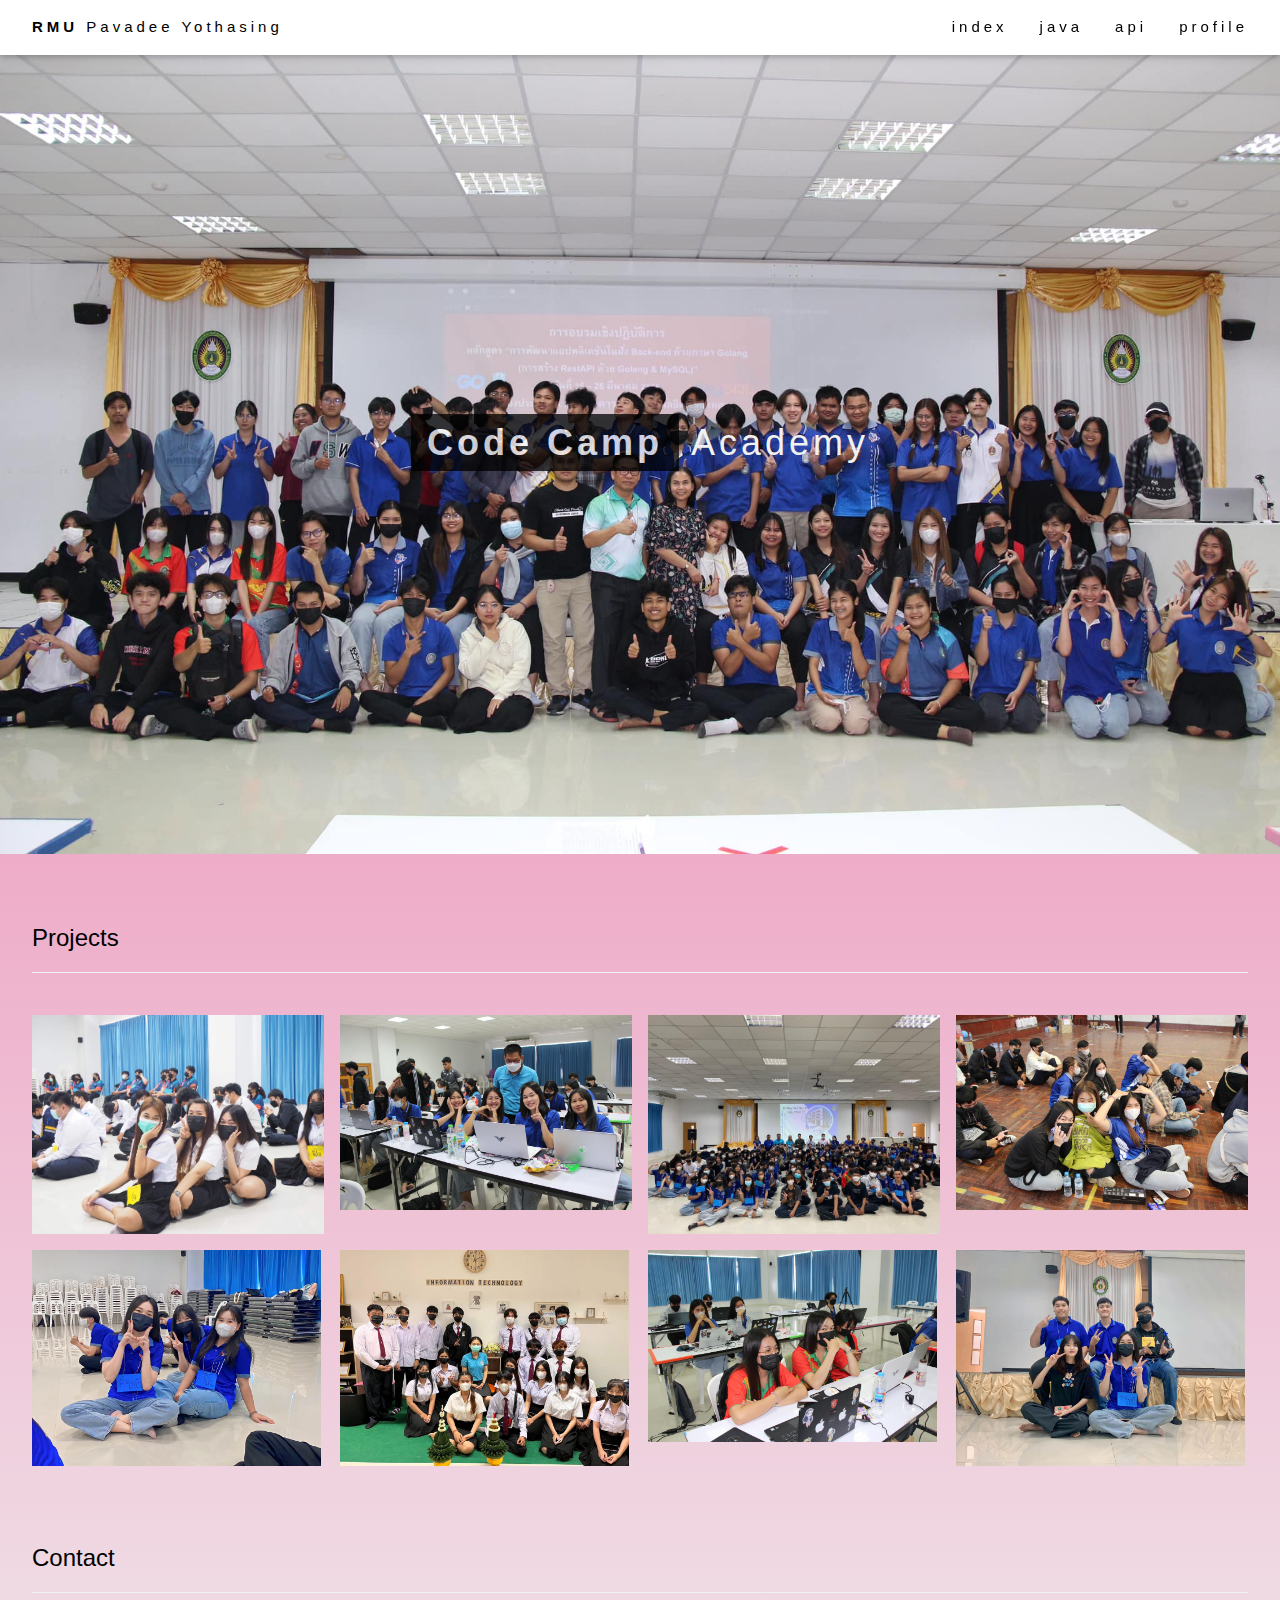
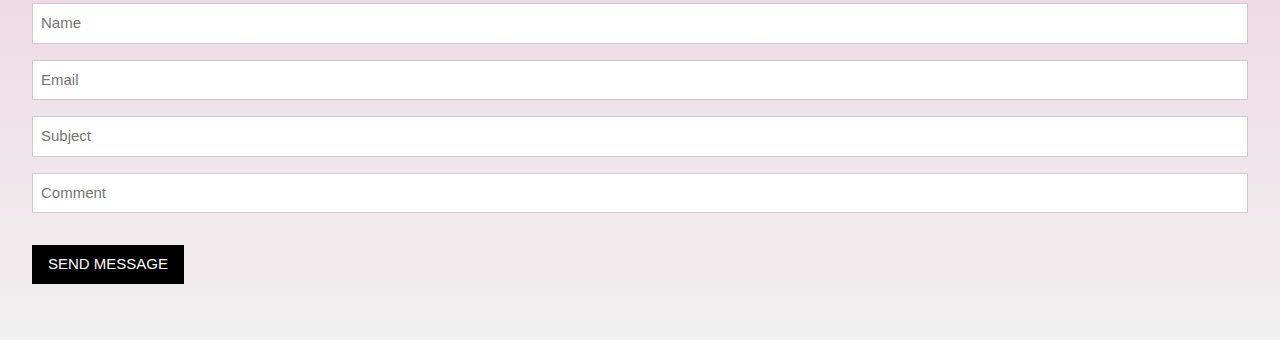
<file: index.html>
<!DOCTYPE html>
<html>
<head>
<title>W3.CSS Template</title>
<meta charset="UTF-8">
<meta name="viewport" content="width=device-width, initial-scale=1">
<link rel="stylesheet" href="https://www.w3schools.com/w3css/4/w3.css">
<style>
  body {
      display: flex;
      flex-direction: column;
      align-items: center;
      justify-content: center;
      min-height: 100vh;
      margin: 0;
      background: linear-gradient(to bottom, #ed76aa, #f0f0f0); /* Replace with your desired background */
    }
</style>
</head>
<body>

<!-- Navbar (sit on top) -->
<div class="w3-top">
  <div class="w3-bar w3-white w3-wide w3-padding w3-card">
    <a href="#home" class="w3-bar-item w3-button"><b>RMU</b> Pavadee Yothasing</a>
    <!-- Float links to the right. Hide them on small screens -->
    <div class="w3-right w3-hide-small">
        <a href="index.html" class="w3-bar-item w3-button">index</a>
        <a href="java.html" class="w3-bar-item w3-button">java</a>
        <a href="api.html" class="w3-bar-item w3-button">api</a>
        <a href="profile.html" class="w3-bar-item w3-button">profile</a>
    </div>
  </div>
</div>

<!-- Header -->
<header class="w3-display-container w3-content w3-wide" style="max-width:1500px;" id="home">
  <img class="w3-image" src="picture\py4.jpg" alt="Architecture" width="1500" height="800">
  <div class="w3-display-middle w3-margin-top w3-center">
    <h1 class="w3-xxlarge w3-text-white"><span class="w3-padding w3-black w3-opacity-min"><b>Code Camp</b></span> <span class="w3-hide-small w3-text-light-grey">Academy</span></h1>
  </div>
</header>

<!-- Page content -->
<div class="w3-content w3-padding" style="max-width:1564px">

  <!-- Project Section -->
  <div class="w3-container w3-padding-32" id="projects">
    <h3 class="w3-border-bottom w3-border-light-grey w3-padding-16">Projects</h3>
  </div>

  <div class="w3-row-padding">
    <div class="w3-col l3 m6 w3-margin-bottom">
      <div class="w3-display-container">
        <img src="picture\pb2.jpg" alt="House" style="width:100%">
      </div>
    </div>
    <div class="w3-col l3 m6 w3-margin-bottom">
      <div class="w3-display-container">
        <img src="picture\py1.jpg" alt="House" style="width:100%">
      </div>
    </div>
    <div class="w3-col l3 m6 w3-margin-bottom">
      <div class="w3-display-container">
        <img src="picture\pp2.jpg" alt="House" style="width:100%">
      </div>
    </div>
    <div class="w3-col l3 m6 w3-margin-bottom">
      <div class="w3-display-container">
        <img src="picture\bb27.jpg" alt="House" style="width:100%">
      </div>
    </div>
  </div>

  <div class="w3-row-padding">
    <div class="w3-col l3 m6 w3-margin-bottom">
      <div class="w3-display-container">
        <img src="picture\pp.jpg" alt="House" style="width:99%">
      </div>
    </div>
    <div class="w3-col l3 m6 w3-margin-bottom">
      <div class="w3-display-container">
        <img src="picture\py2.jpg" alt="House" style="width:99%">
      </div>
    </div>
    <div class="w3-col l3 m6 w3-margin-bottom">
      <div class="w3-display-container">
        <img src="picture\yp.jpg" alt="House" style="width:99%">
      </div>
    </div>
    <div class="w3-col l3 m6 w3-margin-bottom">
      <div class="w3-display-container">
        <img src="picture\pp1.jpg" alt="House" style="width:99%">
      </div>
    </div>
  </div>
  
  <!-- Contact Section -->
  <div class="w3-container w3-padding-32" id="contact">
    <h3 class="w3-border-bottom w3-border-light-grey w3-padding-16">Contact</h3>
    <form action="/action_page.php" target="_blank">
      <input class="w3-input w3-border" type="text" placeholder="Name" required name="Name">
      <input class="w3-input w3-section w3-border" type="text" placeholder="Email" required name="Email">
      <input class="w3-input w3-section w3-border" type="text" placeholder="Subject" required name="Subject">
      <input class="w3-input w3-section w3-border" type="text" placeholder="Comment" required name="Comment">
      <button class="w3-button w3-black w3-section" type="submit">
        <i class="fa fa-paper-plane"></i> SEND MESSAGE
      </button>
    </form>
  </div>
<!-- End page content -->
</div>

</body>
</html>
</file>
